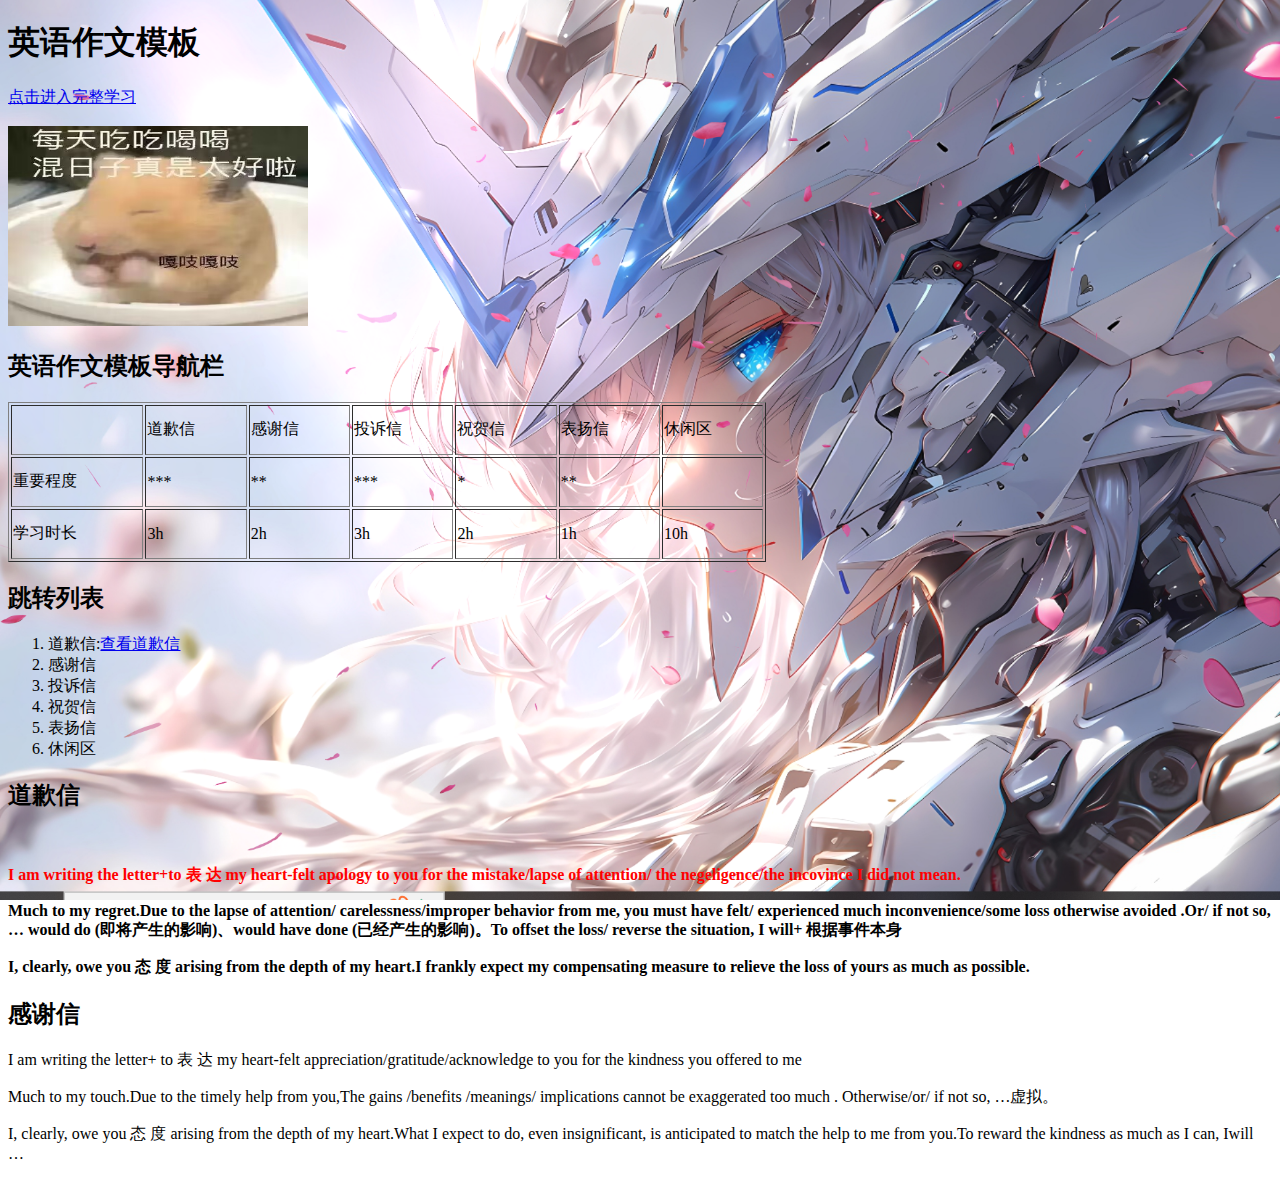
<file: index.html>
<!DOCTYPE html>
<html lang="en">

<head>
    <meta charset="UTF-8">
    <meta name="viewport" content="width=device-width, initial-scale=1.0">
    <title>实习Web</title>
    <link rel="icon" href="images/波奇酱.png">
    <link rel="stylesheet" href="style.css">
</head>

<body>
    <!-- 标题 -->
    <h1>英语作文模板</h1>
    <a href="pdf/小作文整体模板.pdf">点击进入完整学习</a>
    <br><br>
    <a href="https://www.bilibili.com/" target="_blank">
        <img src="images/吃吃喝喝.jpg" alt="图片已丢失" width="300" height="200">
    </a>

    <!-- 表格 -->
    <h2>英语作文模板导航栏</h2>
    <table border="1">
        <tr>
            <td></td>
            <td>道歉信</td>
            <td>感谢信</td>
            <td>投诉信</td>
            <td>祝贺信</td>
            <td>表扬信</td>
            <td>休闲区</td>
        </tr>
        <tr>
            <td>重要程度</td>
            <td>***</td>
            <td>**</td>
            <td>***</td>
            <td>*</td>
            <td>**</td>
            <td></td>
        </tr>
        <tr>
            <td>学习时长</td>
            <td>3h</td>
            <td>2h</td>
            <td>3h</td>
            <td>2h</td>
            <td>1h</td>
            <td>10h</td>
        </tr>
    </table>

    <!-- 跳转列表 -->
    <h2>跳转列表</h2>
    <ol>
        <li>道歉信:<a href="#C1">查看道歉信</a></li>
        <li>感谢信</li>
        <li>投诉信</li>
        <li>祝贺信</li>
        <li>表扬信</li>
        <li>休闲区</li>
    </ol>

    <h2>道歉信</h2>
    <br><b>
        <p class="class1">I am writing the letter+to 表 达 my heart-felt apology to you for the mistake/lapse of
            attention/
            the negeligence/the incovince I did not mean.</p>
        <p>Much to my regret.Due to the lapse of attention/ carelessness/improper behavior from
            me, you must have felt/ experienced much inconvenience/some loss otherwise avoided .Or/ if
            not so, … would do (即将产生的影响)、would have done (已经产生的影响)。To offset the loss/
            reverse the situation, I will+ 根据事件本身</p>
        <p>I, clearly, owe you 态 度 arising from the depth of my heart.I frankly expect my compensating
            measure to relieve the loss of yours as much as possible.</p>
    </b>
    <h2>感谢信</h2>
    <p>I am writing the letter+ to 表 达 my heart-felt appreciation/gratitude/acknowledge to you for
        the kindness you offered to me </p>
    <p>Much to my touch.Due to the timely help from you,The gains /benefits /meanings/ implications
        cannot be exaggerated too much . Otherwise/or/ if not so, …虚拟。</p>
    <p>I, clearly, owe you 态 度 arising from the depth of my heart.What I expect to do, even
        insignificant, is anticipated to match the help to me from you.To reward the kindness as much
        as I can, Iwill …</p>
</body>

</html>
</file>
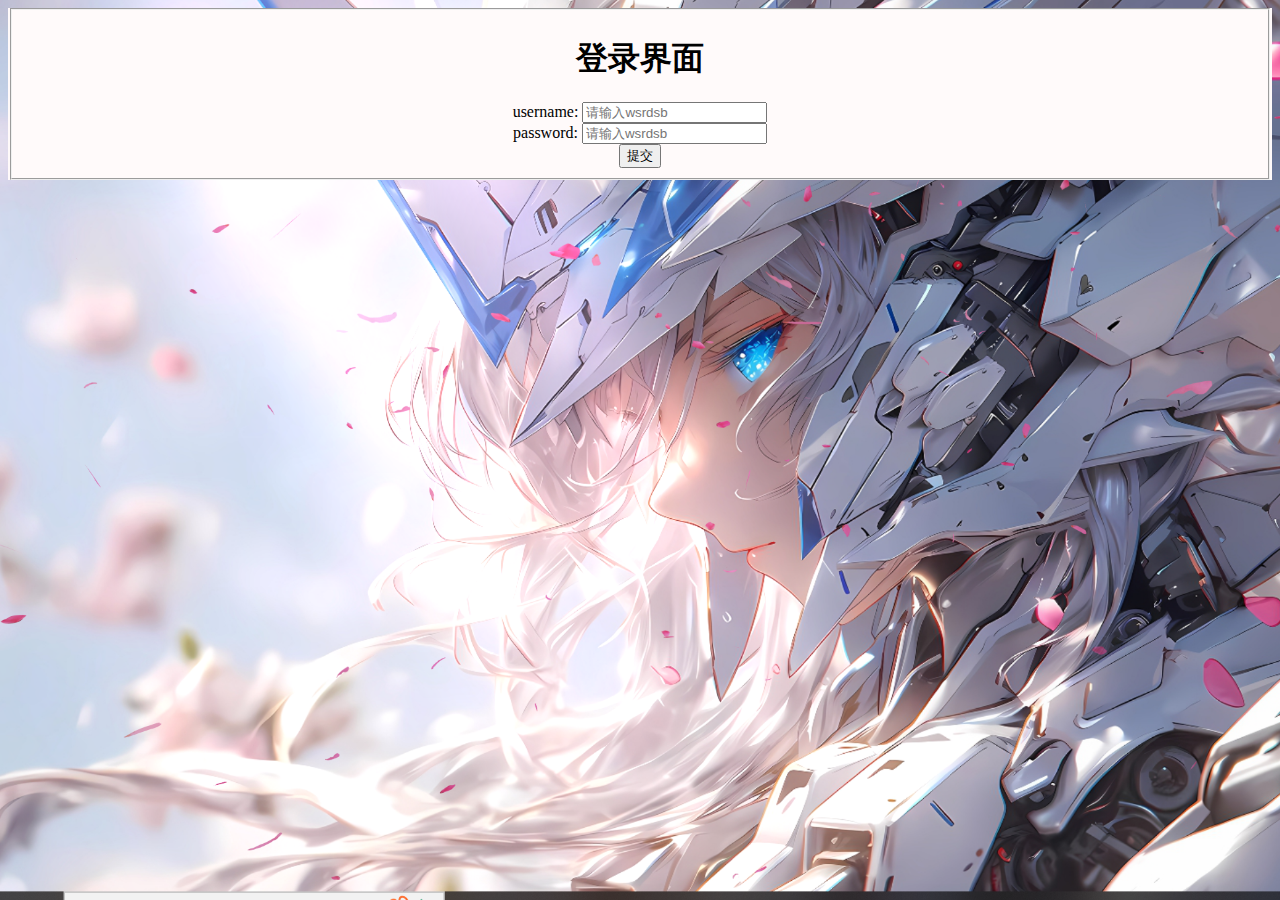
<file: register.html>
<!DOCTYPE html>
<html lang="en">

<head>
    <meta charset="UTF-8">
    <meta name="viewport" content="width=device-width, initial-scale=1.0">
    <title>登录界面</title>
    <link rel="icon" href="images/波奇酱.png">
    <link rel="stylesheet" href="style.css">
</head>

<body>
    <div class="register">
        <fieldset>
            <h1>登录界面</h1>
            <form action="index.html">
                username: <input type="text" name="user" placeholder="请输入wsrdsb"><br>
                password: <input type="password" name="pwd" placeholder="请输入wsrdsb"><br>
                <input type="submit" value="提交">
            </form>
        </fieldset>
    </div>
</body>

</html>
</file>
<file: style.css>
.class1 {
    color: red;
}

.ziti {
    font-family: 'Courier New', Courier, monospace;
}

.register {
    text-align: center;
    background-color: snow;
    border-width: 5000px;
}

tr {
    height: 50px;
}

table {
    width: 60%;
}

body {
    background-image: url(images/机甲少女.png);
    background-repeat: no-repeat;
    background-attachment: fixed;
    background-size: cover;
}
</file>
